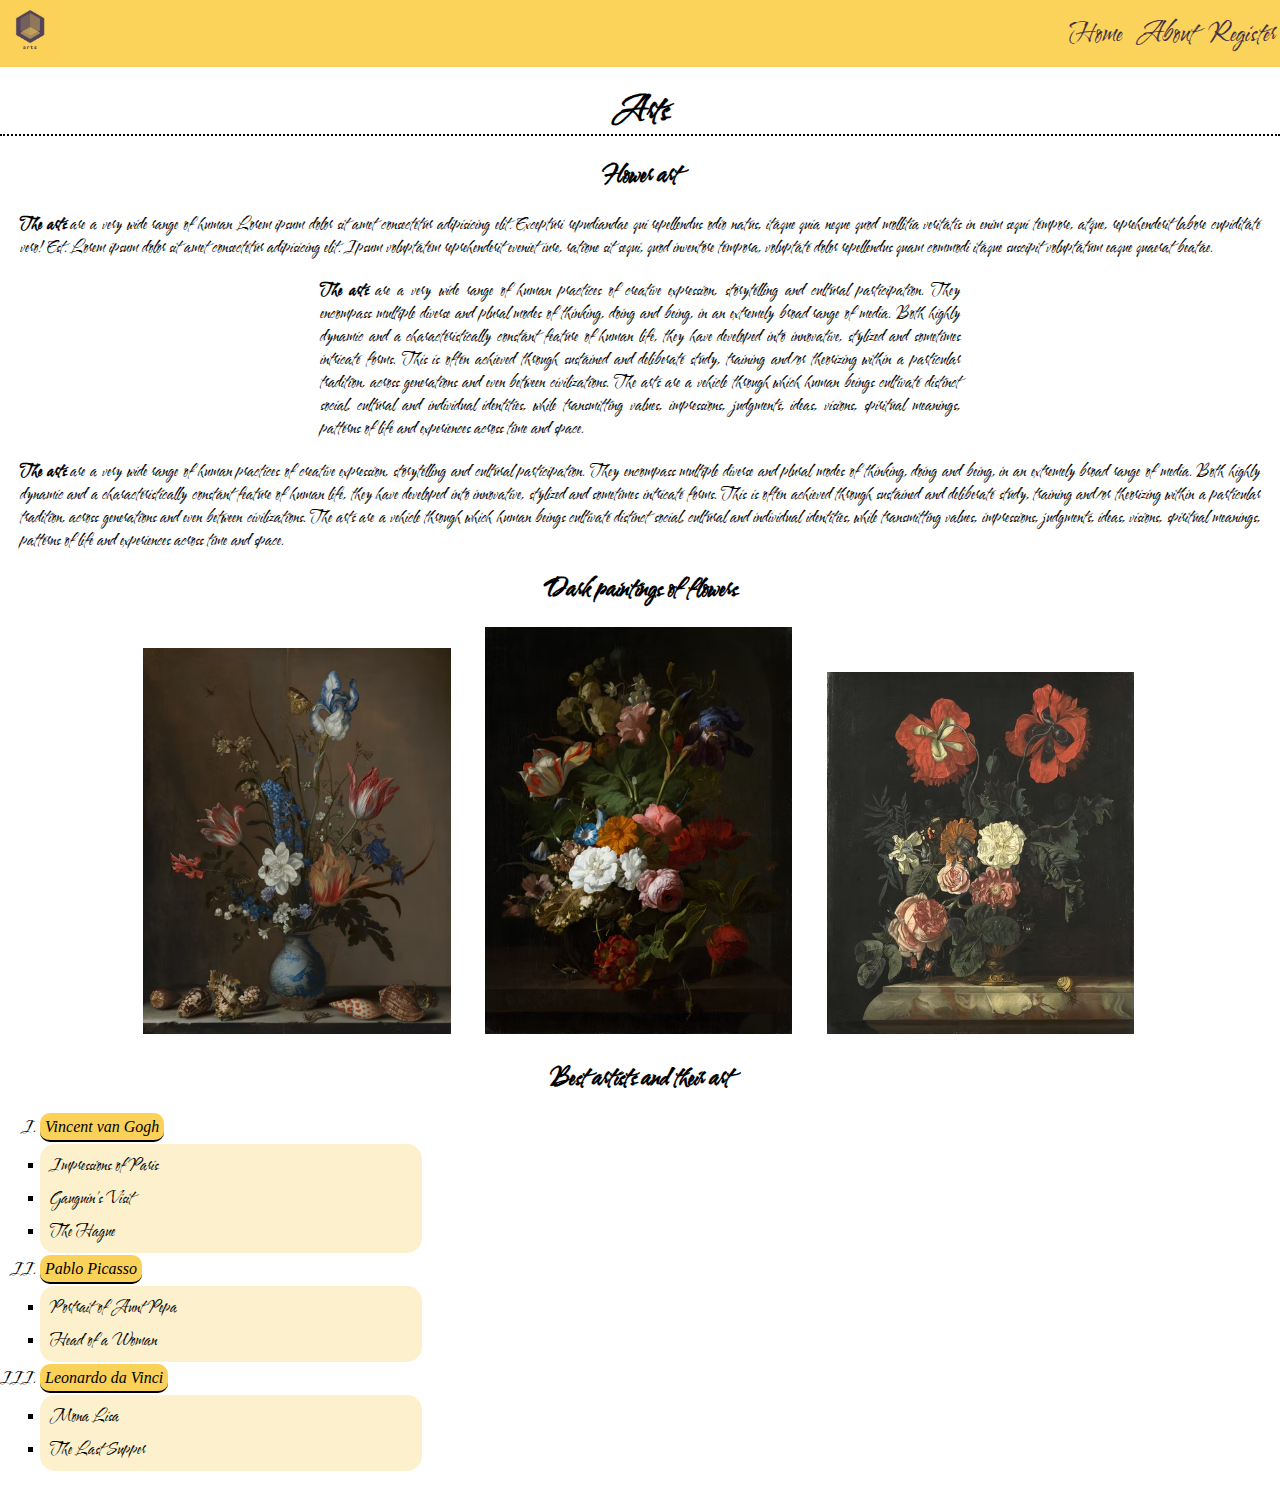
<file: index.html>
<!DOCTYPE html>
<html>
  <head>
    <title>Document</title>
    <link rel="stylesheet" href="style.css" />
    <link rel="preconnect" href="https://fonts.googleapis.com">
<link rel="preconnect" href="https://fonts.gstatic.com" crossorigin>
<link href="https://fonts.googleapis.com/css2?family=Water+Brush&display=swap" rel="stylesheet">

  </head>
  <body>
    <div id="header">
      <img id="logo" src="images/logo.jpg" alt="Art Logo" />

      <ul class="list">
        <li><a href="index.html">Home</a></li>
        <li><a href="about.html">About</a></li>
        <li><a href="register.html">Register</a></li>
      </ul>
    </div>

    <!-- Main content  -->
    <h1>Arts</h1>

    <h2>Flower art</h2>
    <p>
      <strong>The arts </strong>are a very wide range of human Lorem ipsum dolor sit amet consectetur adipisicing elit. Excepturi repudiandae qui
      repellendus odio natus, itaque quia neque quod mollitia veritatis in enim sequi tempore, atque, reprehenderit labore cupiditate vero! Est. Lorem
      ipsum dolor sit amet consectetur adipisicing elit. Ipsum voluptatem reprehenderit eveniet iure, ratione sit sequi, quod inventore tempora,
      voluptate dolor repellendus quam commodi itaque suscipit voluptatum eaque quaerat beatae.
    </p>
    <p class="para2">
      <strong>The arts </strong>are a very wide range of human practices of creative expression, storytelling and cultural participation. They
      encompass multiple diverse and plural modes of thinking, doing and being, in an extremely broad range of media. Both highly dynamic and a
      characteristically constant feature of human life, they have developed into innovative, stylized and sometimes intricate forms. This is often
      achieved through sustained and deliberate study, training and/or theorizing within a particular tradition, across generations and even between
      civilizations. The arts are a vehicle through which human beings cultivate distinct social, cultural and individual identities, while
      transmitting values, impressions, judgments, ideas, visions, spiritual meanings, patterns of life and experiences across time and space.
    </p>
    <p>
      <strong>The arts </strong>are a very wide range of human practices of creative expression, storytelling and cultural participation. They
      encompass multiple diverse and plural modes of thinking, doing and being, in an extremely broad range of media. Both highly dynamic and a
      characteristically constant feature of human life, they have developed into innovative, stylized and sometimes intricate forms. This is often
      achieved through sustained and deliberate study, training and/or theorizing within a particular tradition, across generations and even between
      civilizations. The arts are a vehicle through which human beings cultivate distinct social, cultural and individual identities, while
      transmitting values, impressions, judgments, ideas, visions, spiritual meanings, patterns of life and experiences across time and space.
    </p>
    <!-- Pictures related to the main content -->
    <h2>Dark paintings of flowers</h2>
    <div class="fotot">
      <img src="images/art1.avif" alt="painting of flowers"  />
      <img id="foto" src="images/art2.avif" alt="painting of flowers" />
      <img src="images/art3.avif" alt="painting of flowers"  />
    </div>

    <!-- Lists -->
    <h2>Best artists and their art</h2>
    <ol class="artlist">
      <li>
        <em>Vincent van Gogh</em>
      </li>
      <ul>
        <li>Impressions of Paris</li>
        <li>Gauguin's Visit</li>
        <li>The Hague</li>
      </ul>

      <li>
        <em>Pablo Picasso</em>
      </li>
      <ul>
        <li>Portrait of Aunt Pepa</li>
        <li>Head of a Woman</li>
      </ul>

      <li>
        <em>Leonardo da Vinci</em>
        <ul>
          <li>Mona Lisa</li>
          <li>The Last Supper</li>
        </ul>
      </li>
    </ol>
  </body>
</html>
</file>
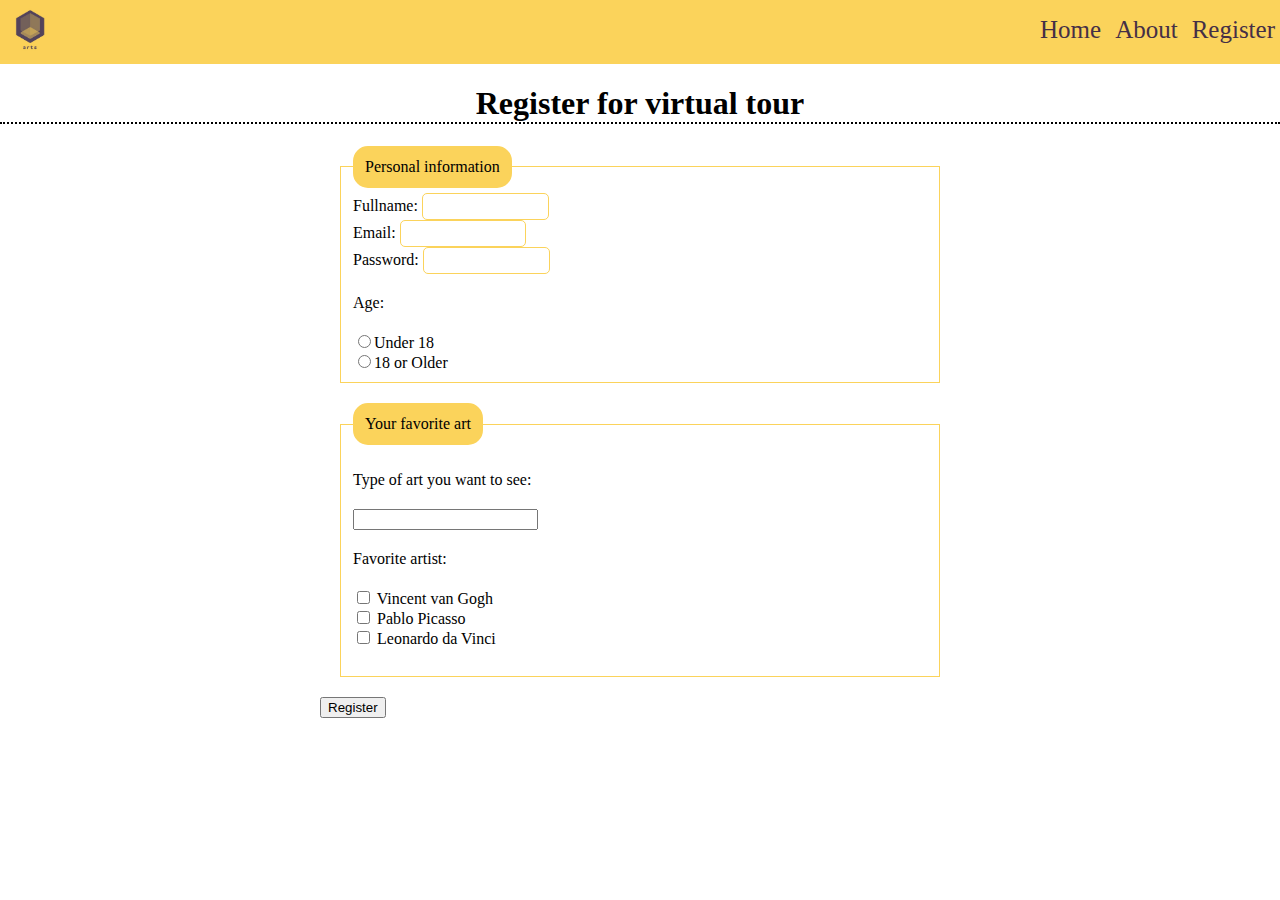
<file: register.html>
<!DOCTYPE html>
<html>
  <head>
    <title>Contact</title>
    <link rel="stylesheet" href="style.css" />
  </head>
  <body>
    <div id="header">
      <img id="logo" src="images/logo.jpg" alt="Art Logo" />

      <ul class="list">
        <li><a href="index.html">Home</a></li>
        <li><a href="about.html">About</a></li>
        <li><a href="register.html">Register</a></li>
      </ul>
    </div>

    <h1>Register for virtual tour</h1>

    <form action="index.html" method="post">
      <fieldset>
        <legend>Personal information</legend>

        <label for="fullname">Fullname:</label>
        <input type="text" id="fullname" name="fullname" />
        <br />

        <label for="email">Email:</label>
        <input type="email" id="email" name="email" />
        <br />

        <label for="password">Password:</label>
        <input type="password" id="password" name="password" />
        <br />

        <p>Age:</p>
        <label><input type="radio" name="age" value="under18" />Under 18</label><br />
        <label><input type="radio" name="age" value="18plus" />18 or Older</label><br />
      </fieldset>
      <fieldset>
        <legend>Your favorite art</legend>
        <p>Type of art you want to see:</p>
        <input list="arts" name="arts" />
        <datalist id="arts">
          <option value="Modern"></option>
          <option value="Contemporary"></option>
          <option value="Classic"></option>
          <option value="Minimal"></option>
          <option value="Photohraphy"></option>
        </datalist>

        <br />
        <p>Favorite artist:</p>
        <input type="checkbox" id="artist1" value="htmlCssJs" name="artist1" />
        <label for="artist1">Vincent van Gogh</label> <br />

        <input type="checkbox" id="artist2" value="mysqlPhp" name="artist2" />
        <label for="artist2">Pablo Picasso</label> <br />

        <input type="checkbox" id="artist3" value="java" name="artist3" />
        <label for="artist3">Leonardo da Vinci</label> <br />

        <br />
      </fieldset>

      <input type="submit" value="Register" />
    </form>
  </body>
</html>
</file>
<file: style.css>
body {
    margin: 0;
    font-family: 'Water Brush', cursive;
}

ul.list {
    list-style: none;
    float: right;
}

.list li, ul.list {
    display: inline;
}

.list li a{
    text-decoration: none;
    font-size: 25px;
    padding: 0 5px;
    color: rgb(69, 47, 70);
}

#logo {
    width: 60px;
}

h1, h2 {
    text-align: center;
}

h1 {
    border-bottom: 2px dotted ;
}

#header {
    background-color: rgb(251, 211, 91);
}

.para2 {
    margin: auto;
    width: 50%;
    text-align: justify;
}



table, th, td {
    border: 1px solid;
    border-collapse: collapse;
    padding: 5px;
}

th {
    background-color: rgb(251, 211, 91);
}

table tr td a {
    text-decoration: none;
}

p {
    margin: 20px;
    text-align: justify;
}

table {
    width: 60%;
    margin: auto;
}

/* label {
    width: 300px;
} */

input[type="text"], input[type="password"], input[type="email"] {
    width: 20%;
    padding: 5px;
    border-radius: 5px;
    border: 0.5px solid rgb(251, 211, 91);
}

input[type="radio"], input[type="checkbox"] {
    padding: 5px;
    border: 0.5px solid rgb(251, 211, 91);
}

form{
    margin: auto;
    width: 50%;
}
fieldset{
    border:1px solid rgb(251, 211, 91);
    border: radius 10px;
    margin: 20px;
}
legend{
    background-color: rgb(251, 211, 91);
    border: 2px solid rgb(251, 211, 91);
    border-radius: 15px;
    padding: 10px;
}
.partone label{
    width: 100px;
    display: inline-block;
}

form p {
    margin-left: 0;
}
input [type="submit"] {
    display: block;
    margin:auto;
margin-bottom:20px;
backround-color: rgb(251,211,91);
border: none;
border-radius: 15px;
padding: 5px;
}
.fotot img {
    width:30%;
    margin: 0 1.5% 0 1.5%;
}

.fotot{
    width: 80%;
    margin: auto;
}
ol.artlist{
    list-style:upper-roman ;
}
ol.artlist li em {
    background-color: rgb(250,210,90);
    font-family: "tapestry";
    border-bottom: 2px solid;
    border-radius: 10px;
    padding: 5px;
}
ol.artlist ul{
    background-color: rgb(250,210,90,0.3);
    width: 30%;
    list-style: square;
    border-radius: 15px;
    margin: 5px 0 5px 0;
    padding: 5px;
}

ol.artlist ul li {
    padding: 5px;
}


.arts01 img {
    height: 250px;
    float: right;
    margin: left: 30px;
    margin:
}
.arts02 img{
    height: 250px;
    float: left;
    margin: right 30px;
}
.arts01 ,
 .arts02 {
    width: 80%;
    margin: 60px auto 60px auto;
}
.arts01 h2{
    text-align: left;
    font-size: 3em; /*3x 16px*/
}
.arts02 h2{
    text-align: right;
    font-size: 3em;
    
}
.arts01 p,
 .arts02 p {
    line-height: 2em;
    font-weight: 300;
}
</file>
